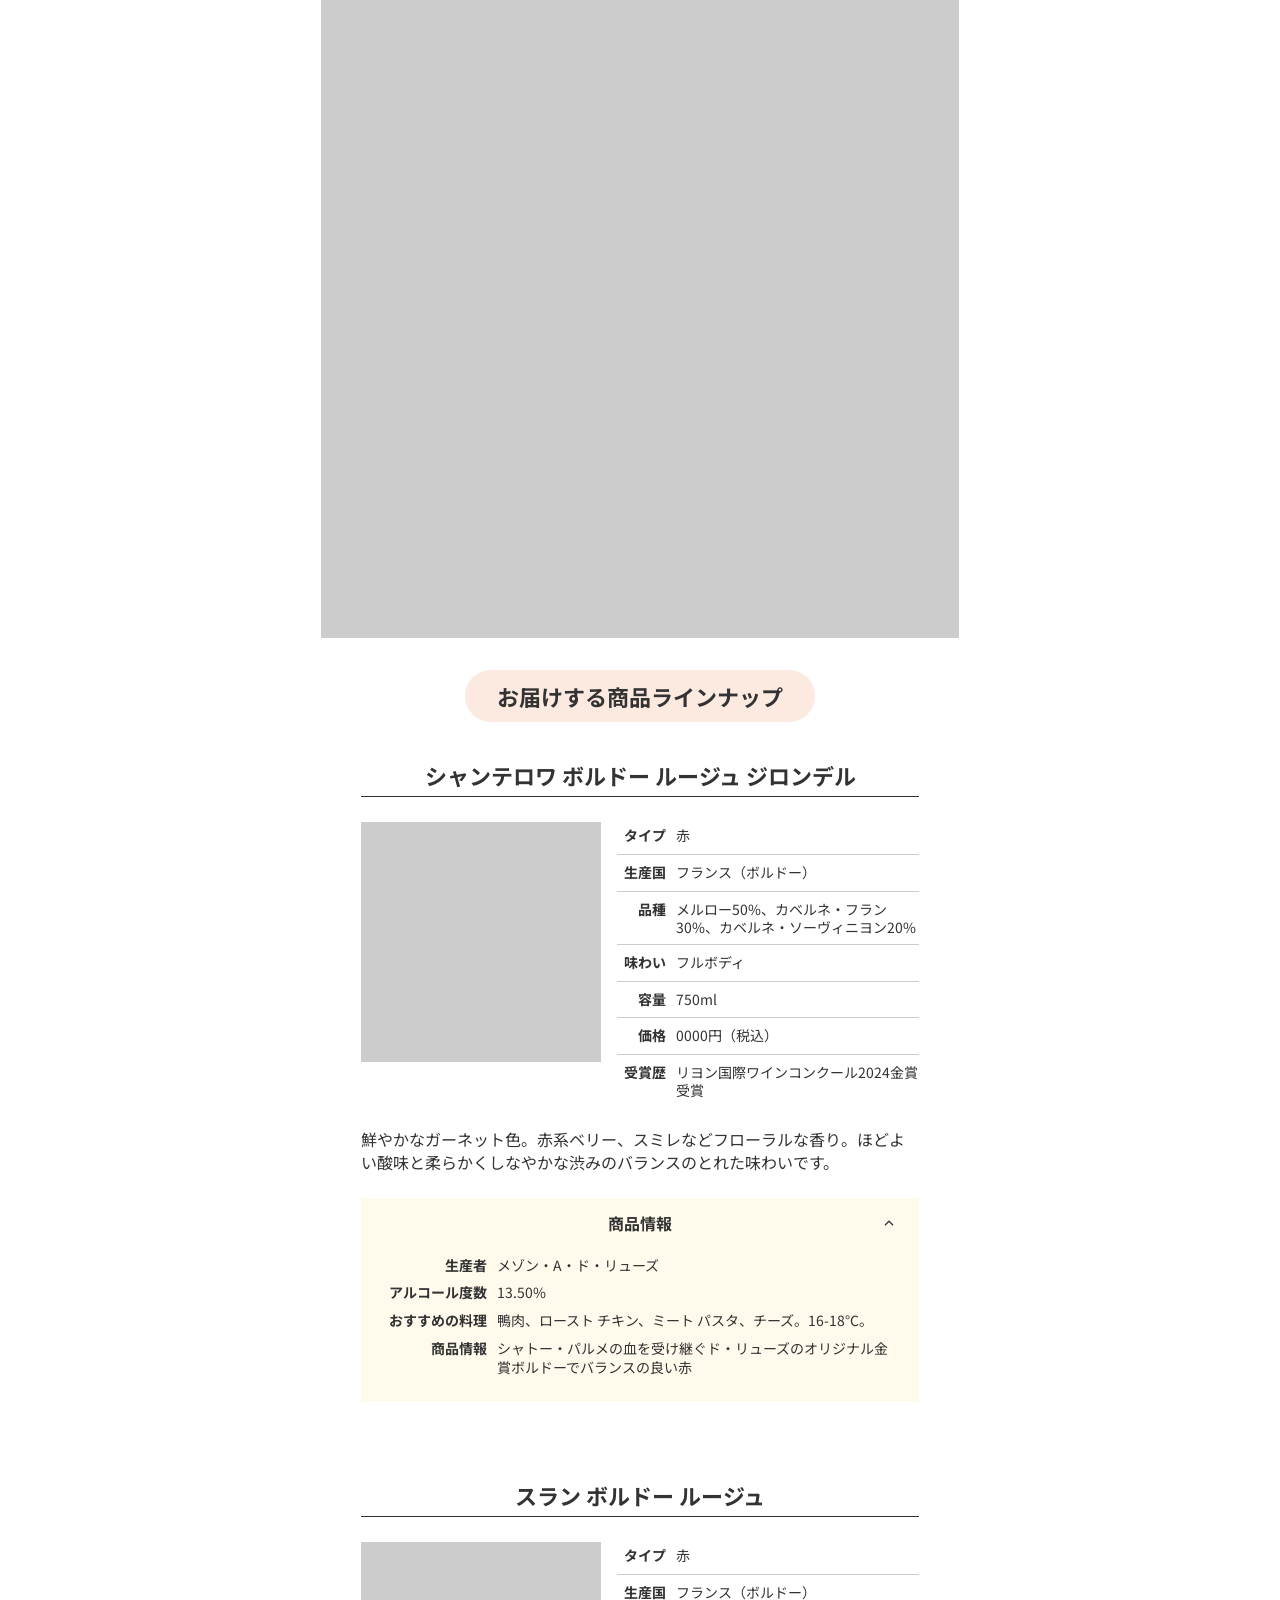
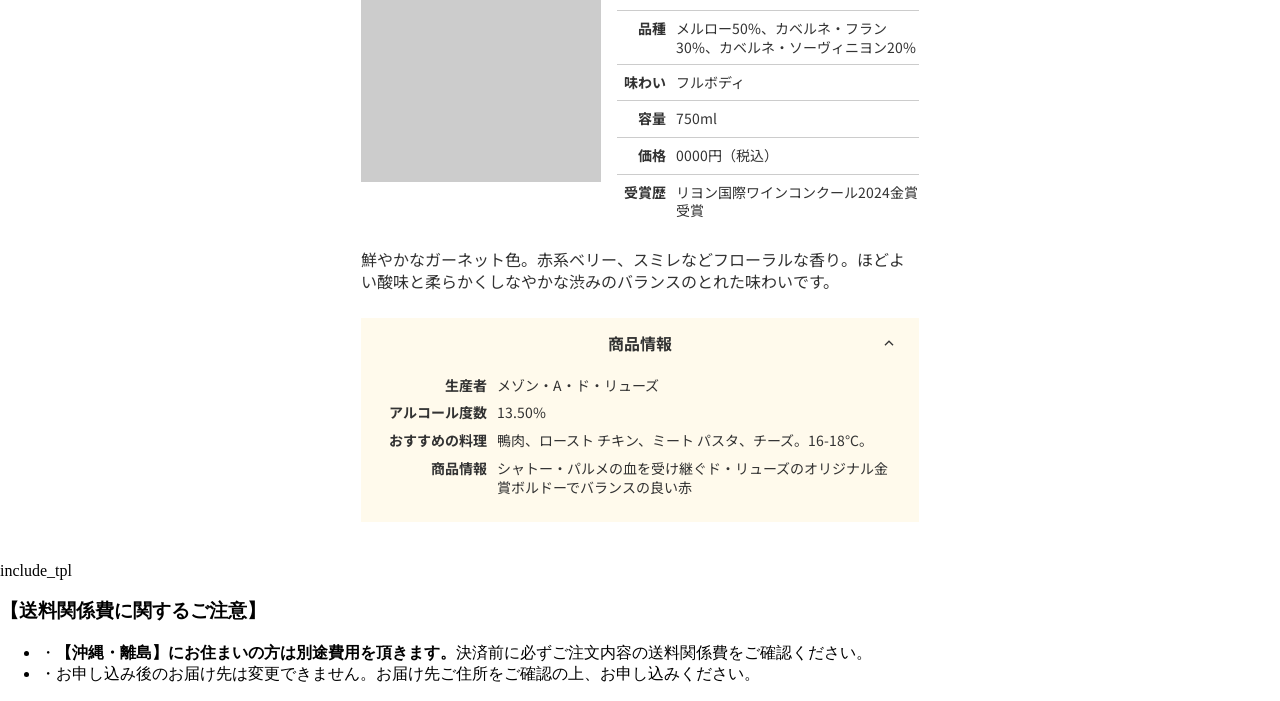
<file: kaitori-template-wine.html>
<!DOCTYPE html>
<html lang="ja">

  <head>
    <meta charset="utf-8" />
    <meta name="viewport" content="width=device-width, initial-scale=1" />

    <title>15656</title>
    <link rel="stylesheet" href="https://www.moratame.net/css/bootstrap.v3.3.7--scope.css?2018041114" />
    <link rel="stylesheet" href="https://www.moratame.net/css/reset.css?2016011315" />
    <link rel="stylesheet" href="https://www.moratame.net/css/properties.css?2014100616" />
    <link rel="stylesheet" href="https://www.moratame.net/css/main.css?2014092515" />
    <link rel="stylesheet" href="https://www.moratame.net/css/layout.css?2014100717" />
    <link rel="stylesheet" href="https://www.moratame.net/css/module.css?2014100717" />
    <link rel="stylesheet" href="https://www.moratame.net/css/style--common-sp-and-pc.css" />
    <link rel="stylesheet" href="https://www.moratame.net/css/style--pc.css" />
    <link rel="stylesheet" href="https://www.moratame.net/s/css/style--sp.css" />
    <style>
      body {
        margin: 0;
      }

      @media screen and (max-width: 640px) {
        .p15656-detail-container {
          width: 100%;
        }
      }
    </style>
  </head>

  <body class="bootstrap-v3-3-7--scope" style="min-width: 100%">
    <div class="contents" style="margin-top: 0">
      <div class="p15656-detail-container">
        <!-- 商品概要 -->
        <div class="container">
          <!-- external-css -->
          <link rel="stylesheet" href="https://image.moratame.net/images/detail/common/common--set.css">
          <link rel="stylesheet" href="https://image.moratame.net/images/detail/common/common--attention--201806251600.css">
          <link rel="stylesheet" href="https://image.moratame.net/images/detail/13249/13249.css">
          <!-- アコーディオン開閉アイコン（keyboard_arrow_up）用フォント -->
          <link rel="stylesheet" href="https://fonts.googleapis.com/css2?family=Material+Symbols+Outlined:opsz,wght,FILL,GRAD@20..48,100..700,0..1,-50..200&icon_names=keyboard_arrow_up">
          <link rel="stylesheet" href="https://fonts.googleapis.com/css2?family=Noto+Sans+JP:wght@400;700&display=swap">
          <link rel="stylesheet" href="kaitori-wine.css">

          <article class="p13249">
            <div class="p13249main kaitori-wine">
              <!-- KV -->
              <figure class="kaitori-wine-kv">
                <img src="data:image/svg+xml,%3Csvg xmlns='http://www.w3.org/2000/svg' width='638' height='638'%3E%3Crect width='100%25' height='100%25' fill='%23cccccc'/%3E%3C/svg%3E" alt="" width="638" height="638">
              </figure>
              <!-- /KV -->

              <h2 class="kaitori-wine-lineup_heading">お届けする商品ラインナップ</h2>

              <!-- 商品詳細 -->
              <section class="kaitori-wine-product">
                <h3 class="kaitori-wine-product_name">シャンテロワ ボルドー ルージュ ジロンデル</h3>

                <div class="kaitori-wine-product_main">
                  <figure class="kaitori-wine-product_image">
                    <img src="data:image/svg+xml,%3Csvg xmlns='http://www.w3.org/2000/svg' width='240' height='240'%3E%3Crect width='100%25' height='100%25' fill='%23cccccc'/%3E%3C/svg%3E" alt="" width="240" height="240">
                  </figure>

                  <dl class="kaitori-wine-specs">
                    <div class="kaitori-wine-spec">
                      <dt class="kaitori-wine-spec_label">タイプ</dt>
                      <dd class="kaitori-wine-spec_value">赤</dd>
                    </div>
                    <div class="kaitori-wine-spec">
                      <dt class="kaitori-wine-spec_label">生産国</dt>
                      <dd class="kaitori-wine-spec_value">フランス（ボルドー）</dd>
                    </div>
                    <div class="kaitori-wine-spec">
                      <dt class="kaitori-wine-spec_label">品種</dt>
                      <dd class="kaitori-wine-spec_value">メルロー50%、カベルネ・フラン30%、カベルネ・ソーヴィニヨン20%</dd>
                    </div>
                    <div class="kaitori-wine-spec">
                      <dt class="kaitori-wine-spec_label">味わい</dt>
                      <dd class="kaitori-wine-spec_value">フルボディ</dd>
                    </div>
                    <div class="kaitori-wine-spec">
                      <dt class="kaitori-wine-spec_label">容量</dt>
                      <dd class="kaitori-wine-spec_value">750ml</dd>
                    </div>
                    <div class="kaitori-wine-spec">
                      <dt class="kaitori-wine-spec_label">価格</dt>
                      <dd class="kaitori-wine-spec_value">0000円（税込）</dd>
                    </div>
                    <div class="kaitori-wine-spec">
                      <dt class="kaitori-wine-spec_label">受賞歴</dt>
                      <dd class="kaitori-wine-spec_value">リヨン国際ワインコンクール2024金賞受賞</dd>
                    </div>
                  </dl>
                </div>

                <p class="kaitori-wine-description">鮮やかなガーネット色。赤系ベリー、スミレなどフローラルな香り。ほどよい酸味と柔らかくしなやかな渋みのバランスのとれた味わいです。</p>

                <div class="kaitori-wine-accordion_box">
                  <button type="button" class="kaitori-wine-accordion is-open">
                    <span class="kaitori-wine-accordion_title">商品情報</span>
                    <span class="material-symbols-outlined">keyboard_arrow_up</span>
                  </button>
                  <div class="kaitori-wine-accordion_menu open">
                    <dl class="kaitori-wine-info_list">
                      <div class="kaitori-wine-info">
                        <dt class="kaitori-wine-info_label">生産者</dt>
                        <dd class="kaitori-wine-info_value">メゾン・A・ド・リューズ</dd>
                      </div>
                      <div class="kaitori-wine-info">
                        <dt class="kaitori-wine-info_label">アルコール度数</dt>
                        <dd class="kaitori-wine-info_value">13.50%</dd>
                      </div>
                      <div class="kaitori-wine-info">
                        <dt class="kaitori-wine-info_label">おすすめの料理</dt>
                        <dd class="kaitori-wine-info_value">鴨肉、ロースト チキン、ミート パスタ、チーズ。16-18°C。</dd>
                      </div>
                      <div class="kaitori-wine-info">
                        <dt class="kaitori-wine-info_label">商品情報</dt>
                        <dd class="kaitori-wine-info_value">シャトー・パルメの血を受け継ぐド・リューズのオリジナル金賞ボルドーでバランスの良い赤</dd>
                      </div>
                    </dl>
                  </div>
                </div>
              </section>

              <section class="kaitori-wine-product">
                <h3 class="kaitori-wine-product_name">スラン ボルドー ルージュ</h3>

                <div class="kaitori-wine-product_main">
                  <figure class="kaitori-wine-product_image">
                    <img src="data:image/svg+xml,%3Csvg xmlns='http://www.w3.org/2000/svg' width='240' height='240'%3E%3Crect width='100%25' height='100%25' fill='%23cccccc'/%3E%3C/svg%3E" alt="" width="240" height="240">
                  </figure>

                  <dl class="kaitori-wine-specs">
                    <div class="kaitori-wine-spec">
                      <dt class="kaitori-wine-spec_label">タイプ</dt>
                      <dd class="kaitori-wine-spec_value">赤</dd>
                    </div>
                    <div class="kaitori-wine-spec">
                      <dt class="kaitori-wine-spec_label">生産国</dt>
                      <dd class="kaitori-wine-spec_value">フランス（ボルドー）</dd>
                    </div>
                    <div class="kaitori-wine-spec">
                      <dt class="kaitori-wine-spec_label">品種</dt>
                      <dd class="kaitori-wine-spec_value">メルロー50%、カベルネ・フラン30%、カベルネ・ソーヴィニヨン20%</dd>
                    </div>
                    <div class="kaitori-wine-spec">
                      <dt class="kaitori-wine-spec_label">味わい</dt>
                      <dd class="kaitori-wine-spec_value">フルボディ</dd>
                    </div>
                    <div class="kaitori-wine-spec">
                      <dt class="kaitori-wine-spec_label">容量</dt>
                      <dd class="kaitori-wine-spec_value">750ml</dd>
                    </div>
                    <div class="kaitori-wine-spec">
                      <dt class="kaitori-wine-spec_label">価格</dt>
                      <dd class="kaitori-wine-spec_value">0000円（税込）</dd>
                    </div>
                    <div class="kaitori-wine-spec">
                      <dt class="kaitori-wine-spec_label">受賞歴</dt>
                      <dd class="kaitori-wine-spec_value">リヨン国際ワインコンクール2024金賞受賞</dd>
                    </div>
                  </dl>
                </div>

                <p class="kaitori-wine-description">鮮やかなガーネット色。赤系ベリー、スミレなどフローラルな香り。ほどよい酸味と柔らかくしなやかな渋みのバランスのとれた味わいです。</p>

                <div class="kaitori-wine-accordion_box">
                  <button type="button" class="kaitori-wine-accordion is-open">
                    <span class="kaitori-wine-accordion_title">商品情報</span>
                    <span class="material-symbols-outlined">keyboard_arrow_up</span>
                  </button>
                  <div class="kaitori-wine-accordion_menu open">
                    <dl class="kaitori-wine-info_list">
                      <div class="kaitori-wine-info">
                        <dt class="kaitori-wine-info_label">生産者</dt>
                        <dd class="kaitori-wine-info_value">メゾン・A・ド・リューズ</dd>
                      </div>
                      <div class="kaitori-wine-info">
                        <dt class="kaitori-wine-info_label">アルコール度数</dt>
                        <dd class="kaitori-wine-info_value">13.50%</dd>
                      </div>
                      <div class="kaitori-wine-info">
                        <dt class="kaitori-wine-info_label">おすすめの料理</dt>
                        <dd class="kaitori-wine-info_value">鴨肉、ロースト チキン、ミート パスタ、チーズ。16-18°C。</dd>
                      </div>
                      <div class="kaitori-wine-info">
                        <dt class="kaitori-wine-info_label">商品情報</dt>
                        <dd class="kaitori-wine-info_value">シャトー・パルメの血を受け継ぐド・リューズのオリジナル金賞ボルドーでバランスの良い赤</dd>
                      </div>
                    </dl>
                  </div>
                </div>
              </section>
              <!-- /商品詳細 -->
            </div>

            <!-- 注意事項 -->
            <div class="pjt--common">
              <!-- set -->
              include_tpl
              <!-- /set -->
              <!-- attention -->
              <section class="attention attention--red">
                <div class="attention__block">
                  <h3>【送料関係費に関するご注意】</h3>
                  <div class="attention__body">
                    <ul>
                      <li>・<strong>【沖縄・離島】にお住まいの方は別途費用を頂きます。</strong>決済前に必ずご注文内容の送料関係費をご確認ください。</li>
                      <li>・お申し込み後のお届け先は変更できません。お届け先ご住所をご確認の上、お申し込みください。</li>
                    </ul>
                  </div>
                </div>
              </section>
              <!-- /attention -->

            </div>
            <!-- /注意事項 -->
          </article>

          <script src="kaitori-wine.js"></script>
        </div>
        <!--//商品概要 -->
      </div>
    </div>
  </body>

</html>
</file>
<file: kaitori-wine.css>
.kaitori-wine,
.kaitori-wine *,
.kaitori-wine *::before,
.kaitori-wine *::after {
  box-sizing: border-box;
}

.kaitori-wine {
  max-width: 638px;
  margin-right: auto;
  margin-left: auto;
  color: #333;
  font-family: "Noto Sans JP", "Hiragino Sans", "Hiragino Kaku Gothic ProN", Meiryo, sans-serif;
}

.kaitori-wine-kv,
.kaitori-wine-product_image {
  margin: 0;
  background: #ccc;
}

.kaitori-wine-kv {
  width: 100%;
}

.kaitori-wine-kv img,
.kaitori-wine-product_image img {
  display: block;
  width: 100%;
  height: auto;
  aspect-ratio: 1;
  object-fit: cover;
  background: #ccc;
}

.kaitori-wine .kaitori-wine-lineup_heading {
  width: fit-content;
  margin: 20px auto 0;
  padding: 8px 24px;
  border-radius: 50px;
  background: #fceae0;
  color: #333;
  font-size: 16px;
  font-weight: 700;
  line-height: 20px;
  text-align: center;

  @media screen and (min-width: 640px) {
    margin-top: 32px;
    padding: 16px 32px;
    font-size: 22px;
  }
}

.kaitori-wine-product {
  display: flex;
  flex-direction: column;
  align-items: stretch;
  gap: 25px;
  margin: 0;
  padding: 24px 20px;

  @media screen and (min-width: 640px) {
    padding: 40px;
  }
}

.kaitori-wine .kaitori-wine-product_name {
  margin: 0;
  padding-bottom: 8px;
  border-bottom: 1px solid #333;
  color: #333;
  font-size: 18px;
  font-weight: 700;
  line-height: 1.2;
  text-align: center;

  @media screen and (min-width: 640px) {
    font-size: 22px;
  }
}

.kaitori-wine-product_main {
  display: flex;
  flex-direction: column;
  align-items: center;
  gap: 25px;
  width: 100%;

  @media screen and (min-width: 640px) {
    flex-direction: row;
    align-items: flex-start;
    gap: 16px;
  }
}

.kaitori-wine-product_image {
  flex: 0 0 200px;
  width: 200px;

  @media screen and (min-width: 640px) {
    flex-basis: 240px;
    width: 240px;
  }
}

.kaitori-wine-specs,
.kaitori-wine-info_list {
  margin: 0;
}

.kaitori-wine-specs {
  width: 100%;
  padding: 4px 0;

  @media screen and (min-width: 640px) {
    flex: 1;
    width: auto;
    min-width: 0;
  }
}

.kaitori-wine-spec,
.kaitori-wine-info {
  display: flex;
  align-items: flex-start;
}

.kaitori-wine-spec {
  gap: 19px;
  padding: 8px 0;
  border-bottom: 1px solid #ccc;

  @media screen and (min-width: 640px) {
    gap: 10px;
  }
}

.kaitori-wine-spec:first-child {
  padding-top: 0;
}

.kaitori-wine-spec:last-child {
  padding-bottom: 0;
  border-bottom: 0;
}

.kaitori-wine-spec_label,
.kaitori-wine-spec_value,
.kaitori-wine-info_label,
.kaitori-wine-info_value {
  margin: 0;
  color: #333;
}

.kaitori-wine-spec_label,
.kaitori-wine-info_label {
  flex: none;
  font-weight: 700;
  text-align: right;
}

.kaitori-wine-spec_label {
  width: 49px;
  font-size: 12px;
  line-height: 16px;

  @media screen and (min-width: 640px) {
    font-size: 14px;
    line-height: 1.4;
  }
}

.kaitori-wine-spec_value {
  flex: 1;
  min-width: 0;
  font-size: 12px;
  font-weight: 400;
  line-height: 16px;

  @media screen and (min-width: 640px) {
    font-size: 14px;
    line-height: 1.3;
  }
}

.kaitori-wine-description {
  margin: 0;
  color: #333;
  font-size: 14px;
  font-weight: 400;
  line-height: 1.4;

  @media screen and (min-width: 640px) {
    font-size: 16px;
  }
}

.kaitori-wine-accordion_box {
  width: 100%;
  background: #fffaec;
  overflow: hidden;
}

.kaitori-wine-accordion {
  position: relative;
  display: flex;
  align-items: center;
  justify-content: center;
  width: 100%;
  height: 44px;
  margin: 0;
  padding: 0 40px;
  border: 0;
  background: transparent;
  color: #333;
  font-family: inherit;
  font-size: 14px;
  font-weight: 700;
  line-height: 26px;
  text-align: center;
  cursor: pointer;

  @media screen and (min-width: 640px) {
    height: 50px;
    font-size: 16px;
  }
}

.kaitori-wine-accordion:focus-visible {
  outline: 2px solid #333;
  outline-offset: -2px;
}

.kaitori-wine-accordion .material-symbols-outlined {
  position: absolute;
  right: 18px;
  font-size: 18px;
  line-height: 1;
  transform: rotate(180deg);
  transition: transform 0.25s ease;

  @media screen and (min-width: 640px) {
    right: 21px;
  }
}

.kaitori-wine-accordion.is-open .material-symbols-outlined {
  transform: rotate(0deg);
}

.kaitori-wine-accordion_menu {
  display: none;
  padding: 8px 16px 16px;
  overflow: hidden;

  @media screen and (min-width: 640px) {
    padding: 8px 27px 24px;
  }
}

.kaitori-wine-accordion_menu.open {
  display: block;
}

.kaitori-wine-info {
  gap: 12px;

  @media screen and (min-width: 640px) {
    gap: 10px;
  }
}

.kaitori-wine-info + .kaitori-wine-info {
  margin-top: 8px;
}

.kaitori-wine-info_label {
  width: 86px;
  font-size: 12px;
  line-height: 1.4;

  @media screen and (min-width: 640px) {
    width: 99px;
    font-size: 14px;
  }
}

.kaitori-wine-info_value {
  flex: 1;
  min-width: 0;
  font-size: 12px;
  font-weight: 400;
  line-height: 1.4;

  @media screen and (min-width: 640px) {
    font-size: 14px;
  }
}
</file>
